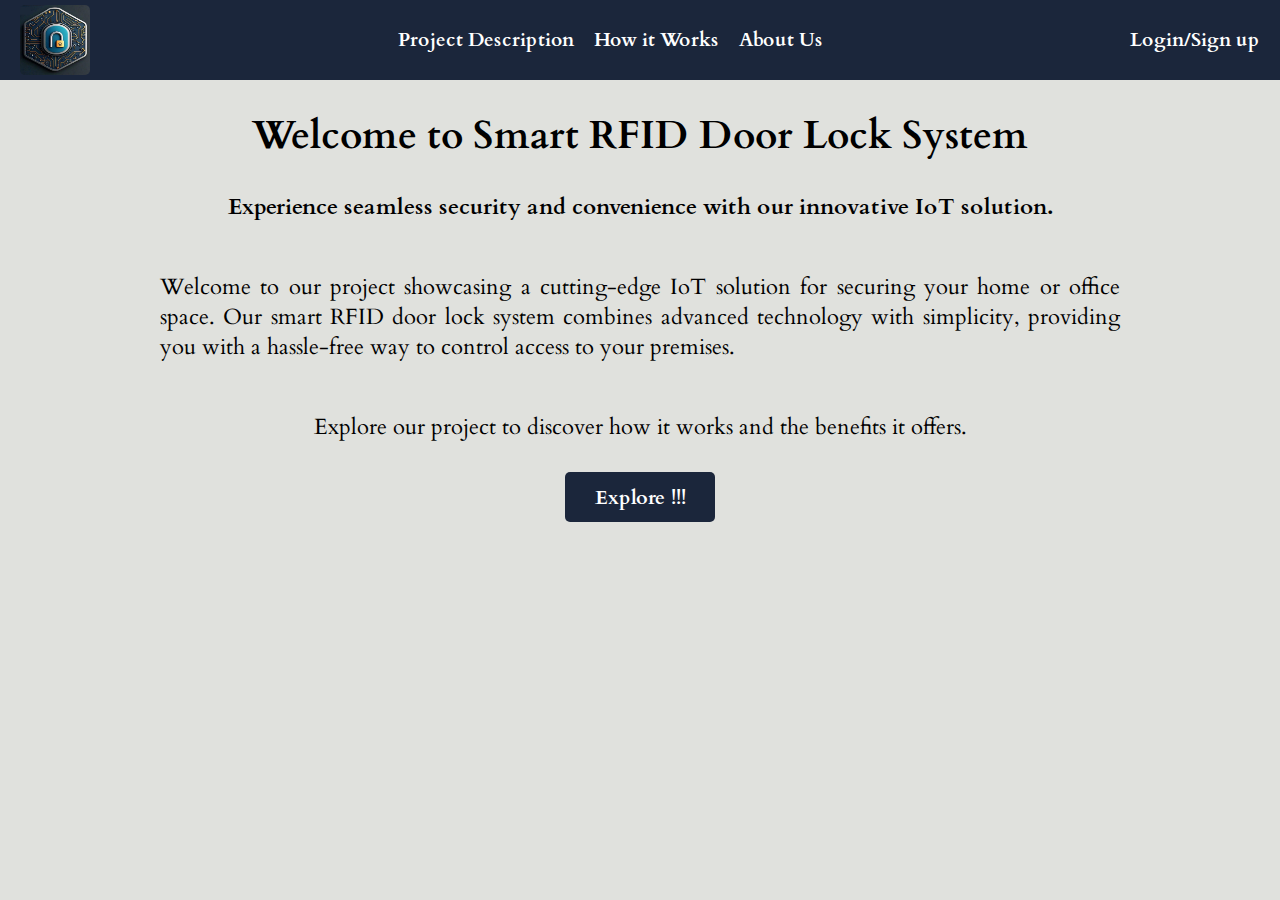
<file: index.html>
<!DOCTYPE html>
<html lang="en">
<head>
    <meta charset="UTF-8">
    <meta name="viewport" content="width=device-width, initial-scale=1.0">
    <title>Smart Door lock</title>
    <link rel="stylesheet" href="./Assets/Styles/index.css">
    <link rel="preconnect" href="https://fonts.googleapis.com">
    <link rel="preconnect" href="https://fonts.gstatic.com" crossorigin>
    <link href="https://fonts.googleapis.com/css2?family=Cardo:ital,wght@0,400;0,700;1,400&display=swap" rel="stylesheet">
    <link rel="icon" type="image/x-icon" href="./Assets/Images/IoT Project logo icon.ico">
</head>

<body>
    <header>
        <div class="logo">
            <a href="./index.html"><img src="./Assets/Images/IoT Project logo.jpeg" alt="Project Logo"></a>
        </div>
        <div class="nav">
            <nav>
            <ul>
                <li id="project_desc"><a href="./Assets/Pages/project_desc.html">Project Description</a></li>
                <li id="working"><a href="">How it Works</a></li>
                <li id="about-us"><a href="">About Us</a></li>
            </ul>
        </nav>
        </div>
        
        <div class="header-top">
            <div class="header-buttons">
                <a href="#login">Login/Sign up</a>
            </div>
        </div>
    </header>
    
    <h1>Welcome to Smart RFID Door Lock System</h1>
    <h3>Experience seamless security and convenience with our innovative IoT solution.</h3>

    <p>Welcome to our project showcasing a cutting-edge IoT solution for securing your home or office space. Our smart RFID door lock system combines advanced technology with simplicity, providing you with a hassle-free way to control access to your premises. </p>

    <div class="button-div">
        <p>Explore our project to discover how it works and the benefits it offers.</p>
        <a href="./index.html"><button class="button">Explore !!!</button></a>
    </div>
    

</body>
</html>
</file>
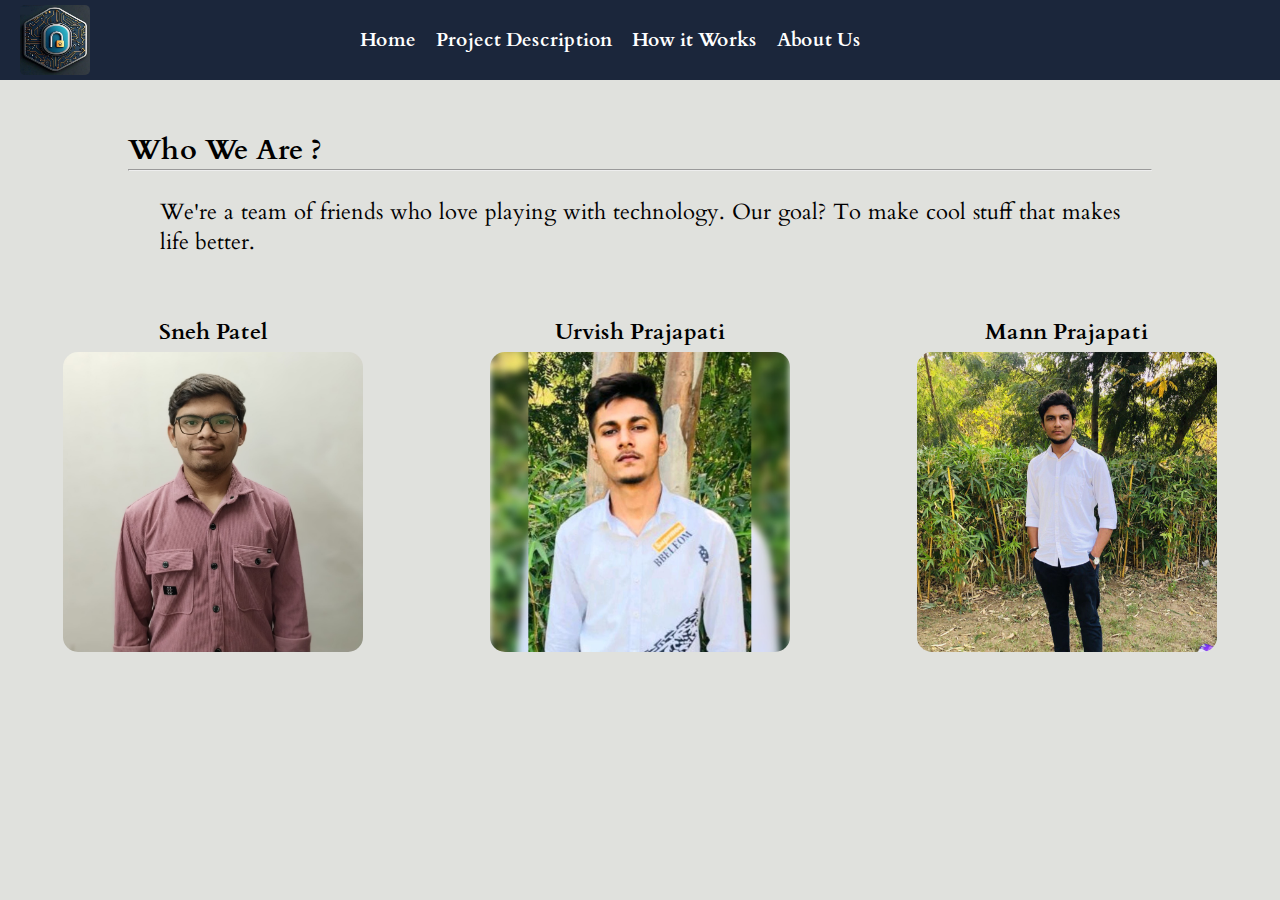
<file: Assets/Pages/about_us.html>
<!DOCTYPE html>
<html lang="en">
<head>
    <meta charset="UTF-8">
    <meta name="viewport" content="width=device-width, initial-scale=1.0">
    <title>Smart Door lock</title>
    <link rel="stylesheet" href="../Styles/about_us.css">
    <link rel="preconnect" href="https://fonts.googleapis.com">
    <link rel="preconnect" href="https://fonts.gstatic.com" crossorigin>
    <link href="https://fonts.googleapis.com/css2?family=Cardo:ital,wght@0,400;0,700;1,400&display=swap" rel="stylesheet">
    <link rel="icon" type="image/x-icon" href="../Images/IoT Project logo icon.ico">
</head>

<body>
    <header>
        <div class="logo">
            <a href="../../index.html"><img src="../Images/IoT Project logo.jpeg" alt="Project Logo"></a>
        </div>
        <div class="nav">
            <nav>
            <ul>
                <li id="index"><a href="../../index.html">Home</a></li>
                <li id="project_desc"><a href="../Pages/project_desc.html">Project Description</a></li>
                <li id="working"><a href="../Pages/working.html">How it Works</a></li>
                <li id="about-us"><a href="../Pages/about_us.html">About Us</a></li>
            </ul>
        </nav>
        </div>
        
        <div class="header-top">
            <div class="header-buttons">
                <a href="#login" id="login">Login/Sign up</a>
            </div>
        </div>
    </header>

    <h2>Who We Are ?</h2><hr><br>

    <p>
        We're a team of friends who love playing with technology. Our goal? To make cool stuff that makes life better.
    </p>

    <div class="grid3x3">
        <div>
            <h3>Sneh Patel</h3>
            <img src="../Images/Sneh.jpeg">
        </div>
        <div>
            <h3>Urvish Prajapati</h3>
            <img src="../Images/Urvish.jpg">
        </div>
        <div>
            <h3>Mann Prajapati</h3>
            <img src="../Images/Mann.jpg">
        </div>
    </div>

</body>
</html>
</file>
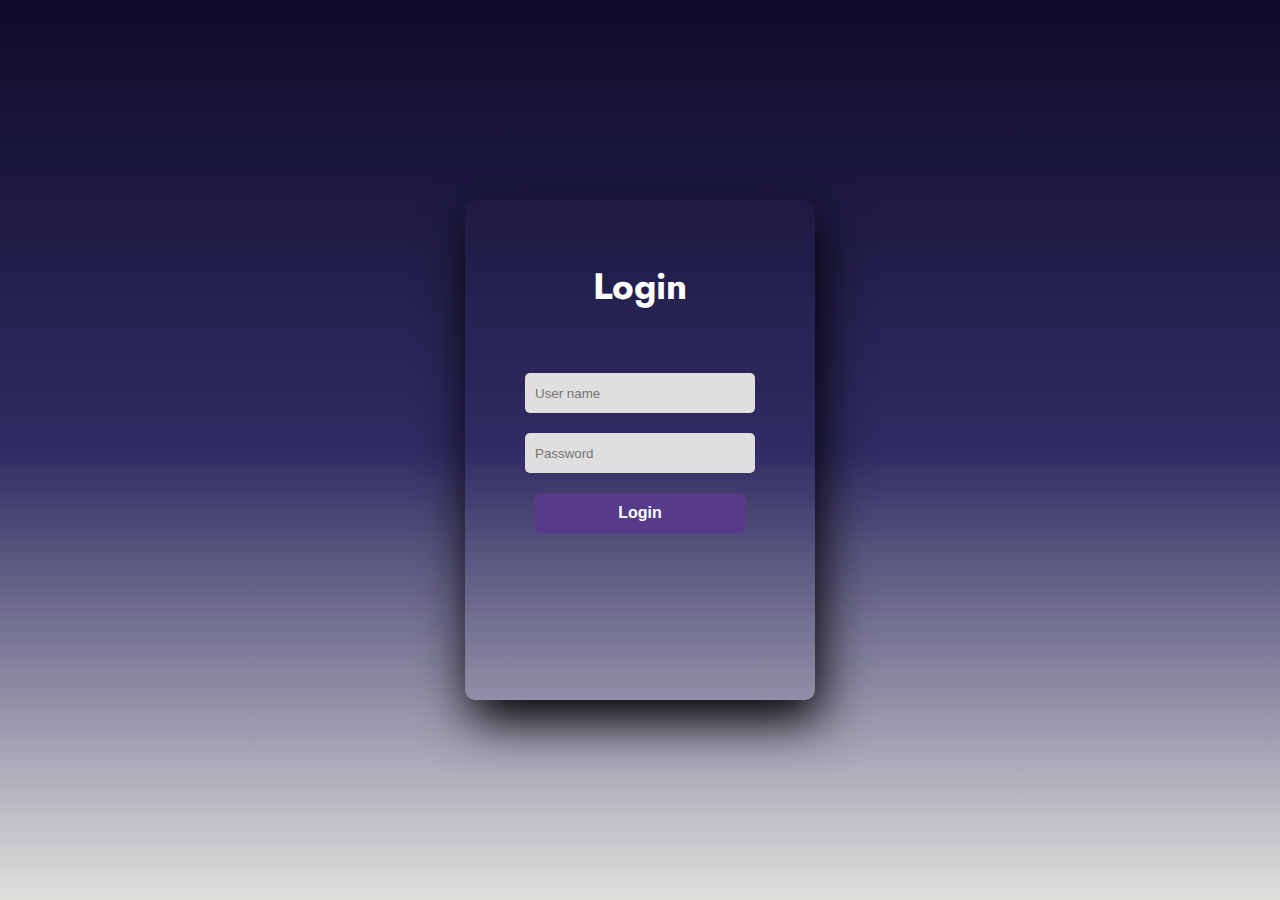
<file: Assets/Pages/login.html>
<!DOCTYPE html>
<html>
<head>
	<title>Login</title>
	<link rel="stylesheet" type="text/css" href="../Styles/login.css">
    <link href="https://fonts.googleapis.com/css2?family=Jost:wght@500&display=swap" rel="stylesheet">
    <link rel="icon" type="image/x-icon" href="../Images/IoT Project logo icon.ico">
</head>
<body>
	<div class="main">  	
		<input type="checkbox" id="chk" aria-hidden="true">

			<div class="signup">
				<form>
					<label for="chk" aria-hidden="true">Login</label>
					<input type="text" name="txt" placeholder="User name" required="" >
					<input type="password" name="pswd" placeholder="Password" required="">
					<button>Login</button>
				</form>
			</div>
	</div>
</body>
</html>
</file>
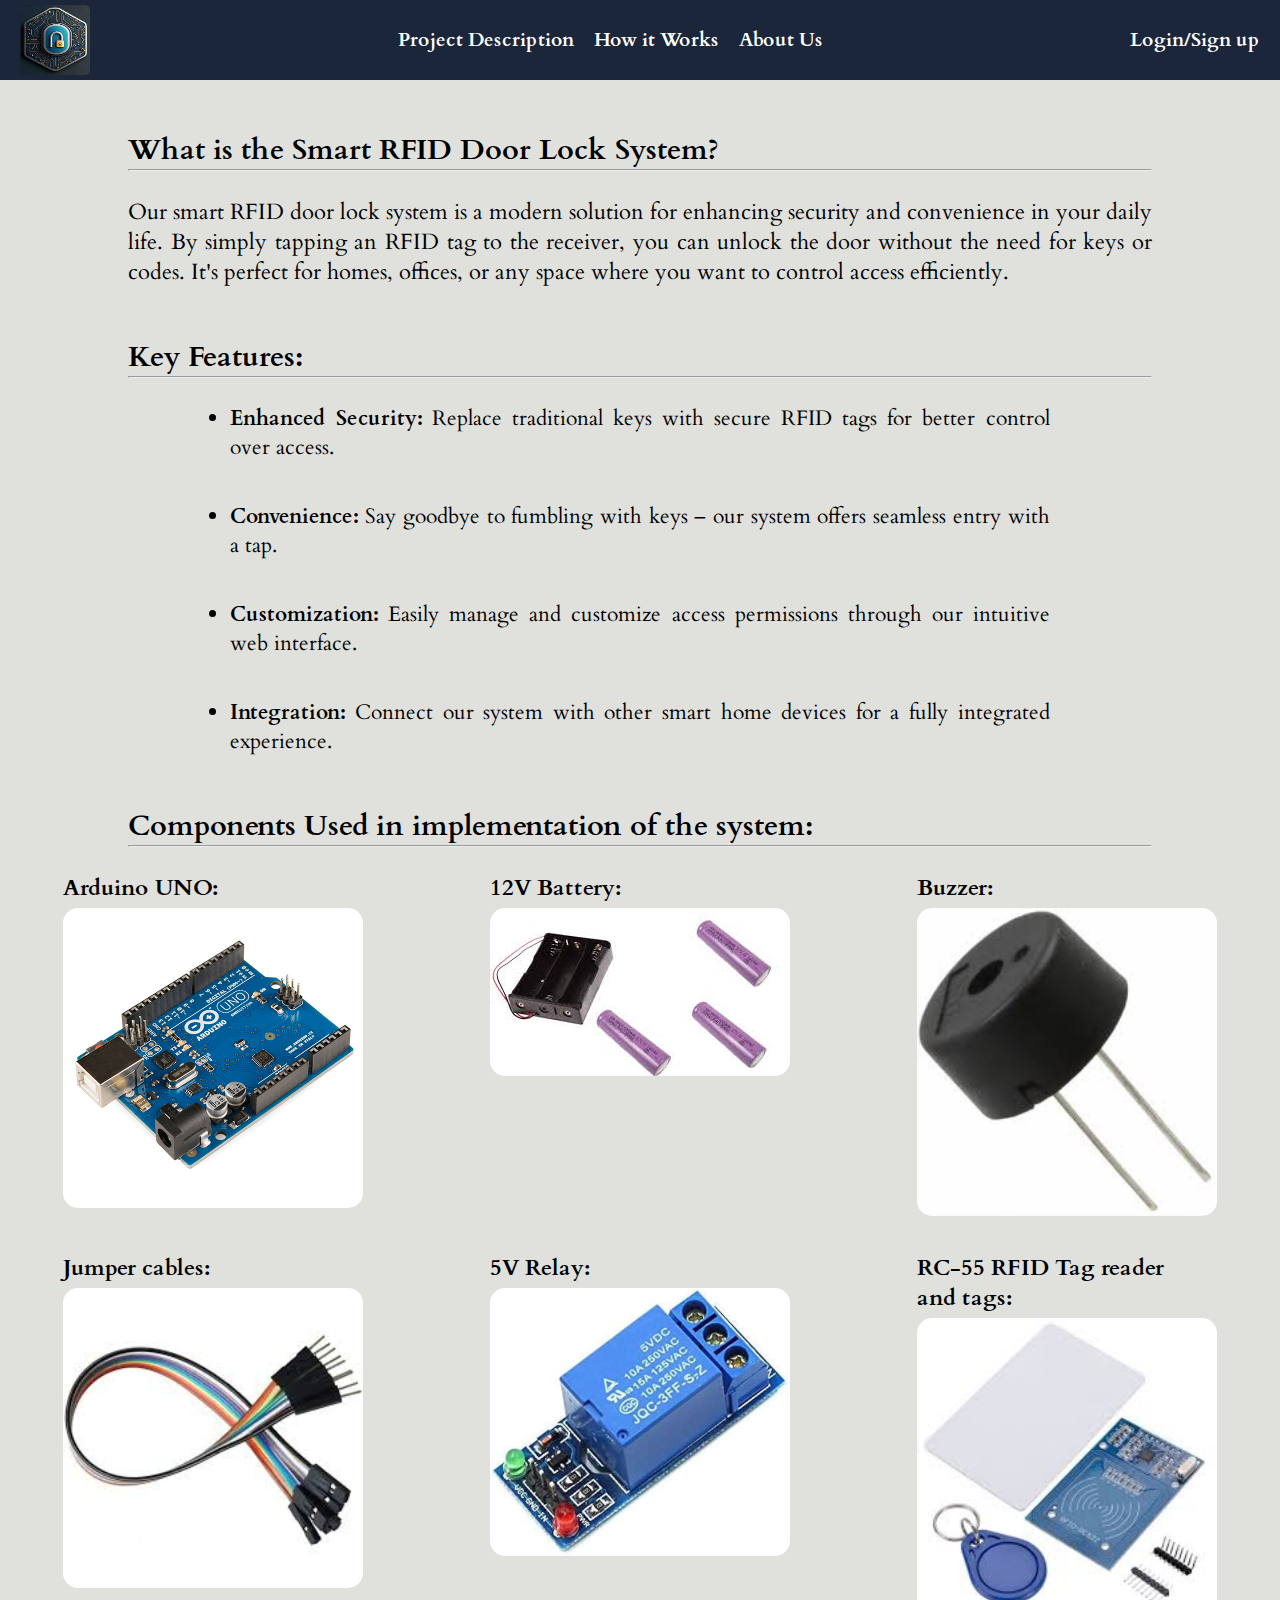
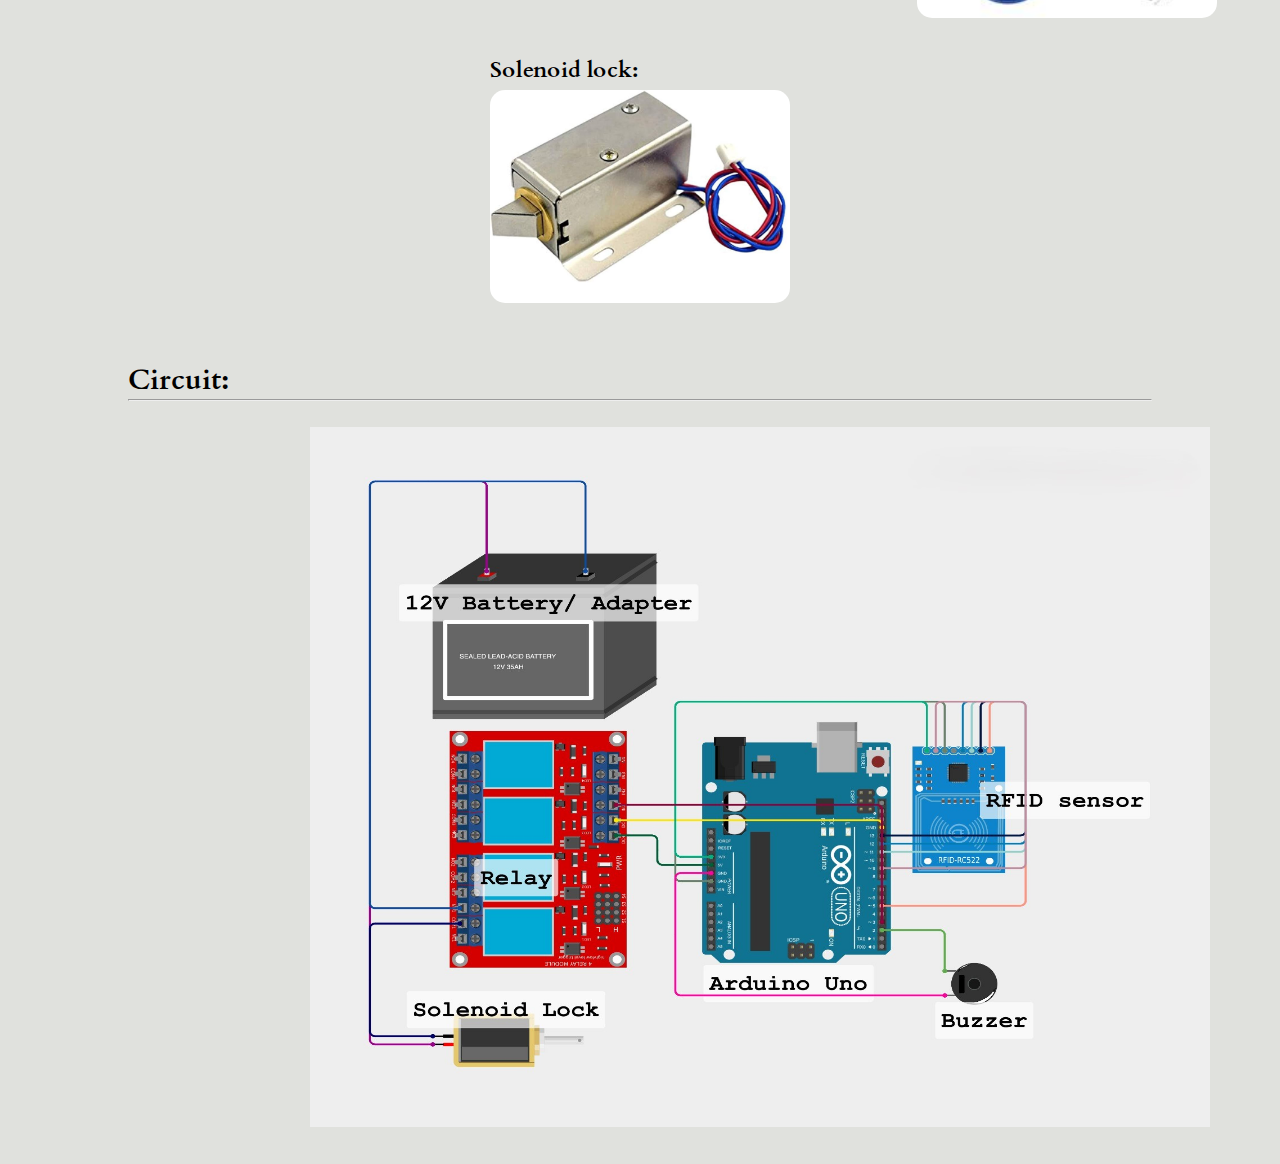
<file: Assets/Pages/project_desc.html>
<!DOCTYPE html>
<html lang="en">
<head>
    <meta charset="UTF-8">
    <meta name="viewport" content="width=device-width, initial-scale=1.0">
    <title>Smart Door lock</title>
    <link rel="stylesheet" href="../Styles/project_desc.css">
    <link rel="preconnect" href="https://fonts.googleapis.com">
    <link rel="preconnect" href="https://fonts.gstatic.com" crossorigin>
    <link href="https://fonts.googleapis.com/css2?family=Cardo:ital,wght@0,400;0,700;1,400&display=swap" rel="stylesheet">
    <link rel="icon" type="image/x-icon" href="../../Assets/Images/IoT Project logo icon.ico">
</head>

<body>
    <header>
        <div class="logo">
            <a href="../../index.html"><img src="../Images/IoT Project logo.jpeg" alt="Project Logo"></a>
        </div>
        <div class="nav">
            <nav>
            <ul>
                <li id="project_desc"><a href="../../Assets/Pages/project_desc.html">Project Description</a></li>
                <li id="working"><a href="../Pages/working.html">How it Works</a></li>
                <li id="about-us"><a href="./about_us.html">About Us</a></li>
            </ul>
        </nav>
        </div>
        
        <div class="header-top">
            <div class="header-buttons">
                <a href="#login">Login/Sign up</a>
            </div>
        </div>
    </header>
    
    <h2>What is the Smart RFID Door Lock System?</h2> <hr><br>

    <p>
        Our smart RFID door lock system is a modern solution for enhancing security and convenience in your daily life. By simply tapping an RFID tag to the receiver, you can unlock the door without the need for keys or codes. It's perfect for homes, offices, or any space where you want to control access efficiently. <br>
    </p> 
    
    <h2>Key Features:</h2> <hr><br>
    <ul class="features">
        <li class="features">
            <b>Enhanced Security:</b> Replace traditional keys with secure RFID tags for better control over access.
        </li>
        <li class="features">
            <b>Convenience:</b> Say goodbye to fumbling with keys – our system offers seamless entry with a tap.
        </li>
        <li class="features">
            <b>Customization:</b> Easily manage and customize access permissions through our intuitive web interface.
        </li>
        <li class="features">
            <b>Integration:</b> Connect our system with other smart home devices for a fully integrated experience.
        </li>
    </ul>

    <h2>Components Used in implementation of the system:</h2> <hr><br>

    <div class="grid3x3">
        <div>
            <h3>Arduino UNO:</h3>
            <img src="../Images/Arduino_Uno.jpg">
        </div>
        <div>
            <h3>12V Battery:</h3>
            <img src="../Images/battery.jpg">
        </div>
        <div>
            <h3>Buzzer:</h3>
            <img src="../Images/buzzer.jpg">
        </div>
    </div>
    <div class="grid3x3">
        <div>
            <h3>Jumper cables:</h3>
            <img src="../Images/jumper_cable.jpg">
        </div>
        <div>
            <h3>5V Relay:</h3>
            <img src="../Images/relay_5v.jpg">
        </div>
        <div>
            <h3>RC-55 RFID Tag reader <br> and tags:</h3>
            <img src="../Images/rfid rc55.jpg">
        </div>
    </div>
    <div class="grid3x3">
        <div>
            <h3>Solenoid lock:</h3>
            <img src="../Images/solenoid_lock.jpg">
        </div>
    </div>
    
   

    <h2>Circuit:</h2> <hr><br>

    <img src="../Images/Circuit.jpeg" alt="circuit" id="circuit">

</body>
</html>
</file>
<file: Assets/Styles/login.css>
body{
	margin: 0;
	padding: 0;
	display: flex;
	justify-content: center;
	align-items: center;
	min-height: 100vh;
	font-family: 'Jost', sans-serif;
	background: linear-gradient(to bottom, #0f0c29, #302b63, #E0E1DD);
    /* background-color: #E0E1DD; */
}
.main{
	width: 350px;
	height: 500px;
	background: red;
	overflow: hidden;
	background: url("https://doc-08-2c-docs.googleusercontent.com/docs/securesc/68c90smiglihng9534mvqmq1946dmis5/fo0picsp1nhiucmc0l25s29respgpr4j/1631524275000/03522360960922298374/03522360960922298374/1Sx0jhdpEpnNIydS4rnN4kHSJtU1EyWka?e=view&authuser=0&nonce=gcrocepgbb17m&user=03522360960922298374&hash=tfhgbs86ka6divo3llbvp93mg4csvb38") no-repeat center/ cover;
	border-radius: 10px;
	box-shadow: 5px 20px 50px #000;
}
#chk{
	display: none;
}
.signup{
	position: relative;
	width:100%;
	height: 100%;
}
label{
	color: #fff;
	font-size: 2.3em;
	justify-content: center;
	display: flex;
	margin: 60px;
	font-weight: bold;
	cursor: pointer;
	transition: .5s ease-in-out;
}
input{
	width: 60%;
	height: 20px;
	background: #e0dede;
	justify-content: center;
	display: flex;
	margin: 20px auto;
	padding: 10px;
	border: none;
	outline: none;
	border-radius: 5px;
}
button{
	width: 60%;
	height: 40px;
	margin: 10px auto;
	justify-content: center;
	display: block;
	color: #fff;
	background: #573b8a;
	font-size: 1em;
	font-weight: bold;
	margin-top: 20px;
	outline: none;
	border: none;
	border-radius: 5px;
	transition: .2s ease-in;
	cursor: pointer;
}
button:hover{
	background: #6d44b8;
}
.login{
	height: 460px;
	background: #eee;
	border-radius: 60% / 10%;
	transform: translateY(-180px);
	transition: .8s ease-in-out;
}
.login label{
	color: #573b8a;
	transform: scale(.6);
}

#chk:checked ~ .login{
	transform: translateY(-500px);
}
#chk:checked ~ .login label{
	transform: scale(1);	
}
#chk:checked ~ .signup label{
	transform: scale(.6);
}
</file>
<file: Assets/Styles/index.css>
/* Resetting default margin and padding */
* {
    margin: 0;
    padding: 0;
    box-sizing: border-box;
}

body {
    font-family: Cardo, sans-serif;
    font-size: 1.2rem;
    text-align: justify;
    background-color: #E0E1DD;
}

#physical_circuit {
    margin-left: 200px;
    height: 625px;
    margin-top: 5px;
    border-radius: 20px;
}

h1, h3 {
    text-align: center;
    margin-top: 30px;
}

p {
    font-size: 1.4rem;
    margin-top: 50px;
    width: 75%;
    margin-left: auto;
    margin-right: auto;
    margin-bottom: 30px;
}

header {
    background-color: #1B263B;
    height: 80px;
    padding: 20px;
    display: flex;
    justify-content: space-between;
    align-items: center;
    position: relative;
}

.logo {
    display: flex;
    align-items: center;
}

.logo img {
    width: 100px; /* Adjust the width as needed */
    height: auto;
    margin-right: 10px; /* Adjust the margin as needed */
    height: 70px;
    width: 70px;
    margin-top: 6px;
    border-radius: 5px;
}

nav {
    text-align: center;
}

nav ul {
    list-style: none;
    margin: 0;
    padding: 0;
    display: flex;
    justify-content: space-between;
}

nav ul li {
    margin-right: 20px;
    align-items: center;
}

nav ul li:last-child {
    margin-right: 0;
}

nav ul li a {
    text-decoration: none;
    color: #fff;
    font-weight: bold;
}

.header-top {
    text-align: right;
}

.header-buttons a {
    text-decoration: none;
    color: #fff;
    font-weight: bold;
    margin-left: 10px;
}

.button-div {
    text-align: center;
}

button {
    font-family: Cardo, sans-serif;
    font-size: 20px;
    width: 150px;
    height: 50px;
    margin-left: auto;
    margin-right: auto;
    background-color: #04AA6D;
    border-radius: 10px;
}

.button {
    background-color: #1B263B;
    color: #fff;
    font-weight: bold;
    padding: 10px 20px;
    border: none;
    border-radius: 5px;
    text-decoration: none;
    margin-bottom: 50px;
    /* transition: background-color 0.3s ease; */
}

.button:hover {
    background-color: #415A77;
}
</file>
<file: Assets/Styles/about_us.css>
/* Resetting default margin and padding */
* {
    margin: 0;
    padding: 0;
    box-sizing: border-box;
}

body {
    font-family: Cardo, sans-serif;
    font-size: 1.2rem;
    text-align: justify;
    background-color: #E0E1DD;
}

#login {
    color: #1B263B;
}

h1, h3 {
    text-align: center;
    margin-top: 30px;
}

p {
    font-size: 1.4rem;
    width: 75%;
    margin-left: auto;
    margin-right: auto;
    margin-bottom: 30px;
}

header {
    background-color: #1B263B;
    height: 80px;
    padding: 20px;
    display: flex;
    justify-content: space-between;
    align-items: center;
    position: relative;
}

.logo {
    display: flex;
    align-items: center;
}

.logo img {
    width: 100px; /* Adjust the width as needed */
    height: auto;
    margin-right: 10px; /* Adjust the margin as needed */
    height: 70px;
    width: 70px;
    margin-top: 6px;
    border-radius: 5px;
}

nav {
    text-align: center;
}

nav ul {
    list-style: none;
    margin: 0;
    padding: 0;
    display: flex;
    justify-content: space-between;
}

nav ul li {
    margin-right: 20px;
    align-items: center;
}

nav ul li:last-child {
    margin-right: 0;
}

nav ul li a {
    text-decoration: none;
    color: #fff;
    font-weight: bold;
}

.header-top {
    text-align: right;
}

.header-buttons a {
    text-decoration: none;
    color: #fff;
    font-weight: bold;
    margin-left: 10px;
}

h2 {
    margin-left: auto;
    margin-right: auto;
    margin-top: 50px;
    width: 80%;
}

hr {
    width: 80%;
    margin-left: auto;
    margin-right: auto;
}

.grid3x3 {
    display: flex;
    flex-direction: row;
    justify-content: space-around;
    margin-bottom: 30px;
    height: auto;
    width: auto;
}

.grid3x3>div>h3 {
    margin-bottom: 5px;
}

.grid3x3>div>img {
    border-radius: 15px;
    height: px;
    width: 300px;
}
</file>
<file: Assets/Styles/project_desc.css>
/* Resetting default margin and padding */
* {
    margin: 0;
    padding: 0;
    box-sizing: border-box;
}

body {
    font-family: Cardo, sans-serif;
    font-size: 1.2rem;
    text-align: justify;
    background-color: #E0E1DD;
}

h2 {
    margin-left: auto;
    margin-right: auto;
    margin-top: 50px;
    width: 80%;
}

hr {
    width: 80%;
    margin-left: auto;
    margin-right: auto;
}

p {
    width: 80%;
    margin-left: auto;
    margin-right: auto;
    font-size: 1.4rem;
}

header {
    background-color: #1B263B;
    height: 80px;
    padding: 20px;
    display: flex;
    justify-content: space-between;
    align-items: center;
    position: relative;
}

.logo {
    display: flex;
    align-items: center;
}

.logo img {
    width: 100px; /* Adjust the width as needed */
    height: auto;
    margin-right: 10px; /* Adjust the margin as needed */
    height: 70px;
    width: 70px;
    margin-top: 6px;
    border-radius: 5px;
}

nav {
    text-align: center;
}

nav ul {
    list-style: none;
    margin: 0;
    padding: 0;
    display: flex;
    justify-content: space-between;
}

nav ul li {
    margin-right: 20px;
    align-items: center;
}

nav ul li:last-child {
    margin-right: 0;
}

nav ul li a {
    text-decoration: none;
    color: #fff;
    font-weight: bold;
}

.header-top {
    text-align: right;
}

.header-buttons a {
    text-decoration: none;
    color: #fff;
    font-weight: bold;
    margin-left: 10px;
}

.grid3x3 {
    display: flex;
    flex-direction: row;
    justify-content: space-around;
    margin-bottom: 30px;
    height: auto;
    width: auto;
}

.grid3x3>div>h3 {
    margin-bottom: 5px;
}

.grid3x3>div>img {
    border-radius: 15px;
    height: px;
    width: 300px;
}

.features {
    width: 80%;
    margin-left: auto;
    margin-right: auto;
    font-size: 1.3rem;
    margin-bottom: 40px;
}

#circuit {
    /* width: 80%;*/
    margin-left: 310px;
    /*margin-right: auto; */
    height: 700px;
    width: 900px;
    margin-bottom: 30px;
}

#login {
    color: #1B263B;
}
</file>
